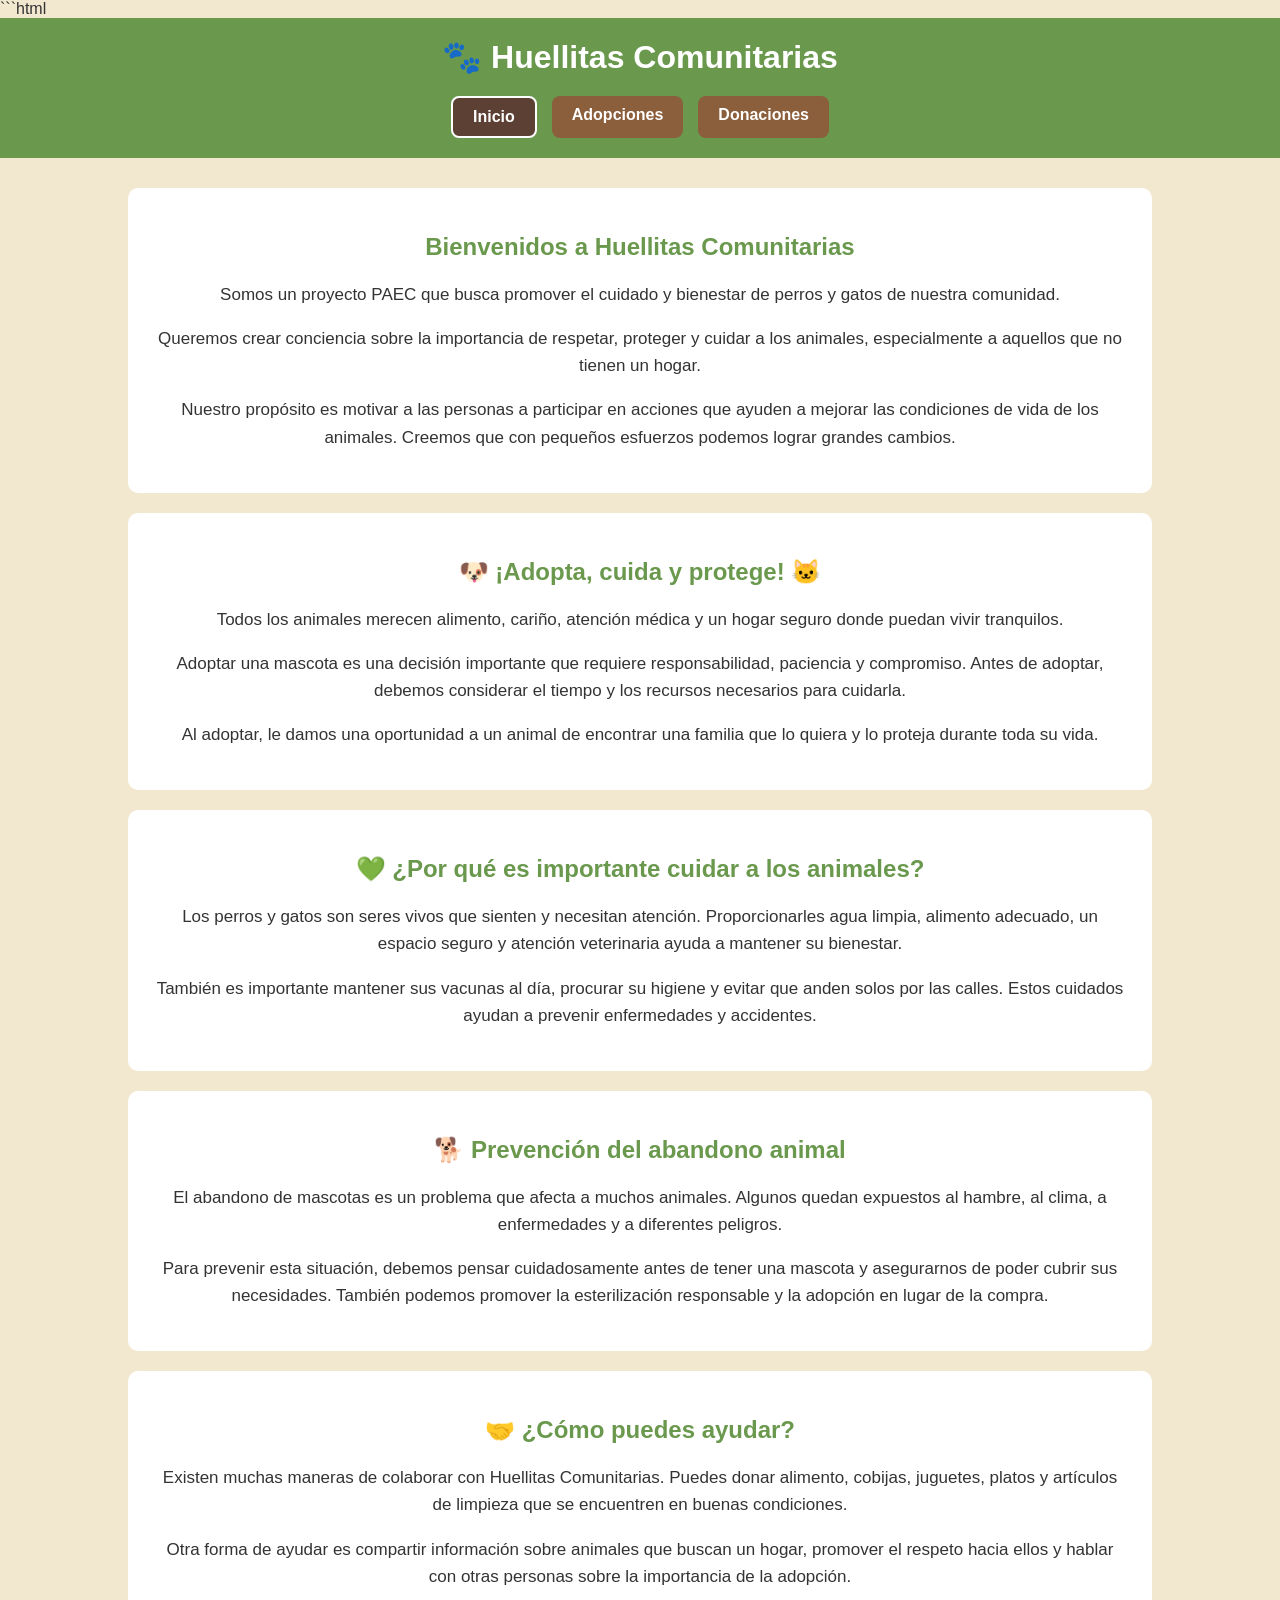
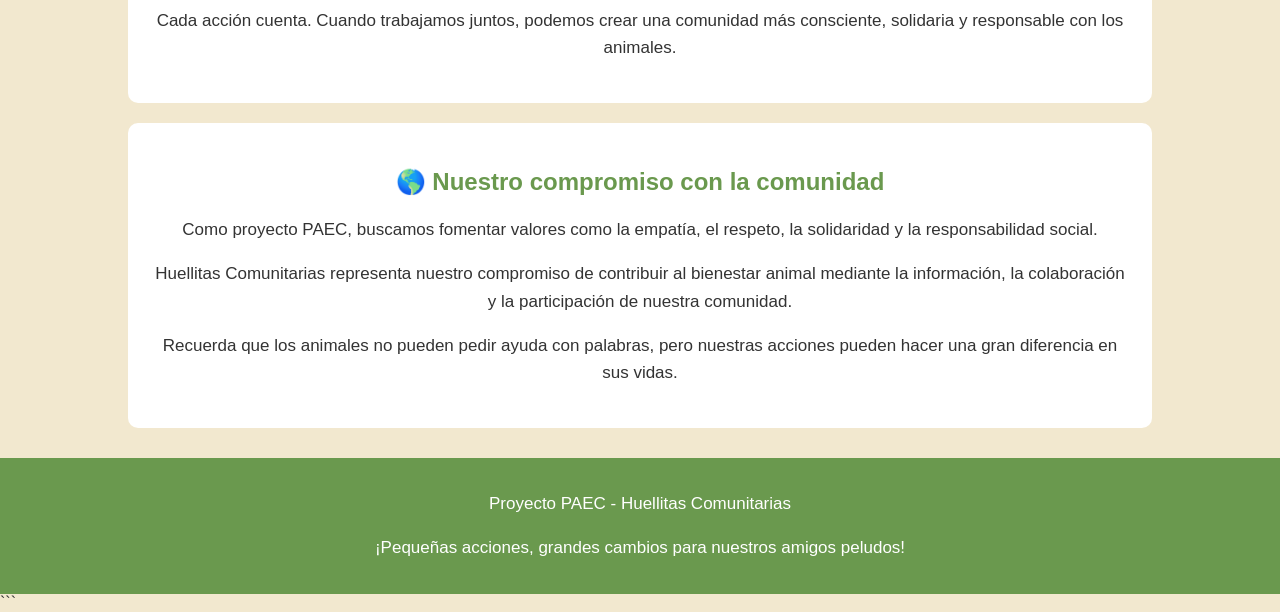
<file: index.html>
```html
<!DOCTYPE html>
<html lang="es">

<head>
    <meta charset="UTF-8">
    <title>Huellitas Comunitarias</title>
    <link rel="stylesheet" href="estilo.css">
</head>

<body>

    <header>
        <h1>🐾 Huellitas Comunitarias</h1>

        <nav>
            <a href="index.html" class="activo">Inicio</a>
            <a href="adopciones.html">Adopciones</a>
            <a href="donaciones.html">Donaciones</a>
        </nav>
    </header>

    <main>

        <section>
            <h2>Bienvenidos a Huellitas Comunitarias</h2>

            <p>
                Somos un proyecto PAEC que busca promover
                el cuidado y bienestar de perros y gatos
                de nuestra comunidad.
            </p>

            <p>
                Queremos crear conciencia sobre la importancia
                de respetar, proteger y cuidar a los animales,
                especialmente a aquellos que no tienen un hogar.
            </p>

            <p>
                Nuestro propósito es motivar a las personas a
                participar en acciones que ayuden a mejorar
                las condiciones de vida de los animales.
                Creemos que con pequeños esfuerzos podemos
                lograr grandes cambios.
            </p>
        </section>

        <section>
            <h2>🐶 ¡Adopta, cuida y protege! 🐱</h2>

            <p>
                Todos los animales merecen alimento, cariño,
                atención médica y un hogar seguro donde
                puedan vivir tranquilos.
            </p>

            <p>
                Adoptar una mascota es una decisión importante
                que requiere responsabilidad, paciencia y
                compromiso. Antes de adoptar, debemos considerar
                el tiempo y los recursos necesarios para cuidarla.
            </p>

            <p>
                Al adoptar, le damos una oportunidad a un animal
                de encontrar una familia que lo quiera y lo
                proteja durante toda su vida.
            </p>
        </section>

        <section>
            <h2>💚 ¿Por qué es importante cuidar a los animales?</h2>

            <p>
                Los perros y gatos son seres vivos que sienten
                y necesitan atención. Proporcionarles agua limpia,
                alimento adecuado, un espacio seguro y atención
                veterinaria ayuda a mantener su bienestar.
            </p>

            <p>
                También es importante mantener sus vacunas al día,
                procurar su higiene y evitar que anden solos por
                las calles. Estos cuidados ayudan a prevenir
                enfermedades y accidentes.
            </p>
        </section>

        <section>
            <h2>🐕 Prevención del abandono animal</h2>

            <p>
                El abandono de mascotas es un problema que afecta
                a muchos animales. Algunos quedan expuestos al hambre,
                al clima, a enfermedades y a diferentes peligros.
            </p>

            <p>
                Para prevenir esta situación, debemos pensar
                cuidadosamente antes de tener una mascota y
                asegurarnos de poder cubrir sus necesidades.
                También podemos promover la esterilización
                responsable y la adopción en lugar de la compra.
            </p>
        </section>

        <section>
            <h2>🤝 ¿Cómo puedes ayudar?</h2>

            <p>
                Existen muchas maneras de colaborar con
                Huellitas Comunitarias. Puedes donar alimento,
                cobijas, juguetes, platos y artículos de limpieza
                que se encuentren en buenas condiciones.
            </p>

            <p>
                Otra forma de ayudar es compartir información
                sobre animales que buscan un hogar, promover
                el respeto hacia ellos y hablar con otras
                personas sobre la importancia de la adopción.
            </p>

            <p>
                Cada acción cuenta. Cuando trabajamos juntos,
                podemos crear una comunidad más consciente,
                solidaria y responsable con los animales.
            </p>
        </section>

        <section>
            <h2>🌎 Nuestro compromiso con la comunidad</h2>

            <p>
                Como proyecto PAEC, buscamos fomentar valores
                como la empatía, el respeto, la solidaridad
                y la responsabilidad social.
            </p>

            <p>
                Huellitas Comunitarias representa nuestro
                compromiso de contribuir al bienestar animal
                mediante la información, la colaboración
                y la participación de nuestra comunidad.
            </p>

            <p>
                Recuerda que los animales no pueden pedir ayuda
                con palabras, pero nuestras acciones pueden
                hacer una gran diferencia en sus vidas.
            </p>
        </section>

    </main>

    <footer>
        <p>Proyecto PAEC - Huellitas Comunitarias</p>
        <p>¡Pequeñas acciones, grandes cambios para nuestros amigos peludos!</p>
    </footer>

</body>

</html>
```
</file>
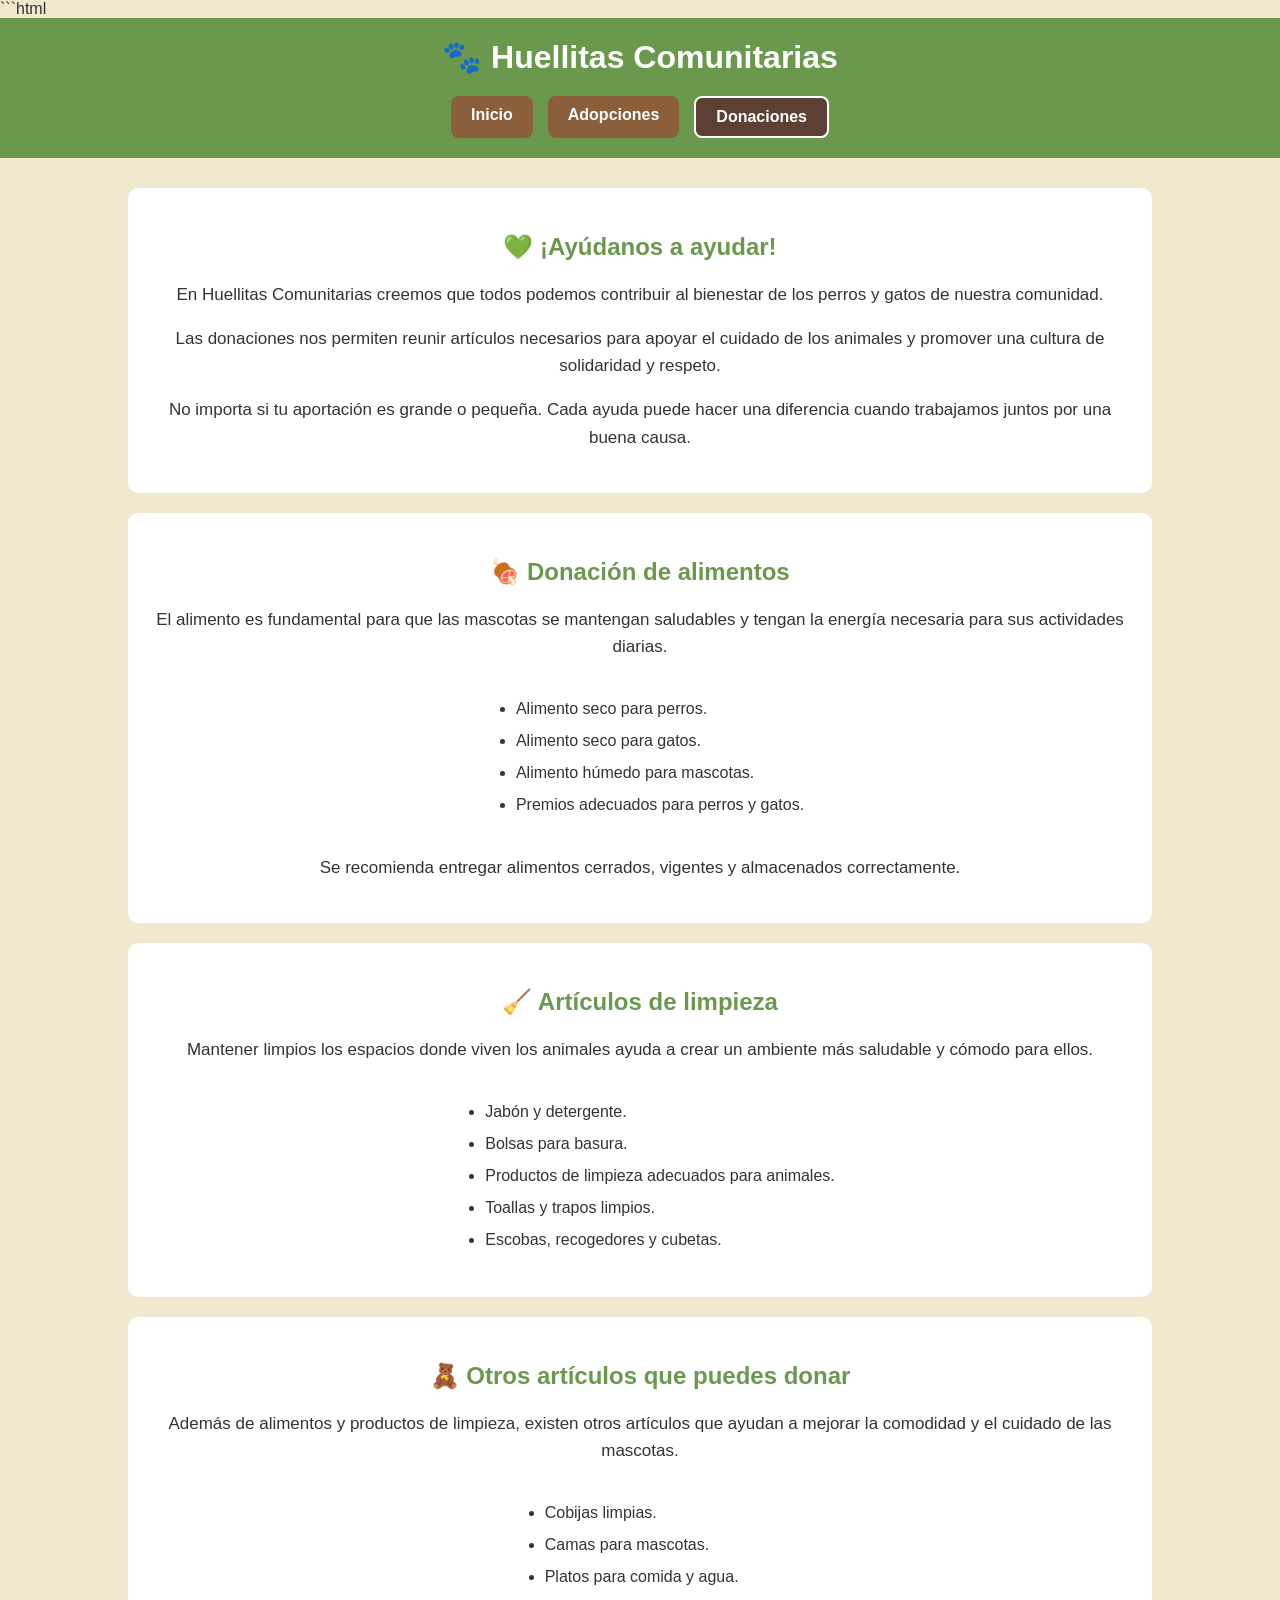
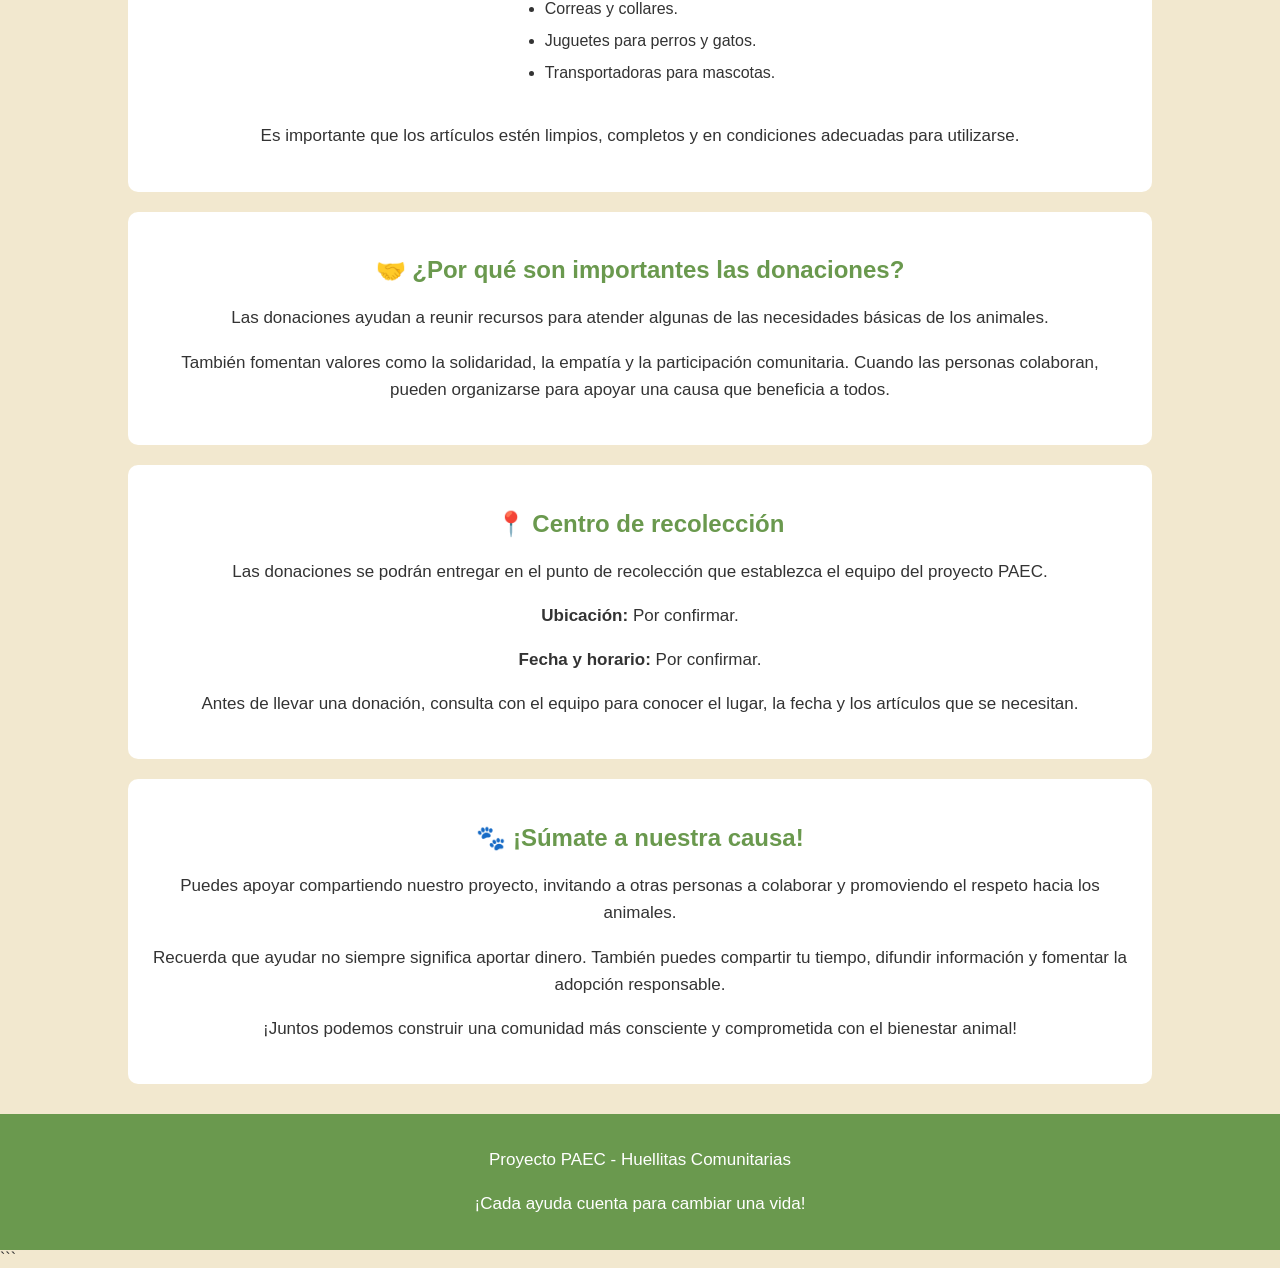
<file: donaciones.html>
```html
<!DOCTYPE html>
<html lang="es">

<head>
    <meta charset="UTF-8">
    <title>Donaciones - Huellitas Comunitarias</title>
    <link rel="stylesheet" href="estilo.css">
</head>

<body>

    <header>
        <h1>🐾 Huellitas Comunitarias</h1>

        <nav>
            <a href="index.html">Inicio</a>
            <a href="adopciones.html">Adopciones</a>
            <a href="donaciones.html" class="activo">Donaciones</a>
        </nav>
    </header>

    <main>

        <section>
            <h2>💚 ¡Ayúdanos a ayudar!</h2>

            <p>
                En Huellitas Comunitarias creemos que todos podemos
                contribuir al bienestar de los perros y gatos
                de nuestra comunidad.
            </p>

            <p>
                Las donaciones nos permiten reunir artículos
                necesarios para apoyar el cuidado de los animales
                y promover una cultura de solidaridad y respeto.
            </p>

            <p>
                No importa si tu aportación es grande o pequeña.
                Cada ayuda puede hacer una diferencia cuando
                trabajamos juntos por una buena causa.
            </p>
        </section>

        <section>
            <h2>🍖 Donación de alimentos</h2>

            <p>
                El alimento es fundamental para que las mascotas
                se mantengan saludables y tengan la energía
                necesaria para sus actividades diarias.
            </p>

            <ul>
                <li>Alimento seco para perros.</li>
                <li>Alimento seco para gatos.</li>
                <li>Alimento húmedo para mascotas.</li>
                <li>Premios adecuados para perros y gatos.</li>
            </ul>

            <p>
                Se recomienda entregar alimentos cerrados,
                vigentes y almacenados correctamente.
            </p>
        </section>

        <section>
            <h2>🧹 Artículos de limpieza</h2>

            <p>
                Mantener limpios los espacios donde viven
                los animales ayuda a crear un ambiente más
                saludable y cómodo para ellos.
            </p>

            <ul>
                <li>Jabón y detergente.</li>
                <li>Bolsas para basura.</li>
                <li>Productos de limpieza adecuados para animales.</li>
                <li>Toallas y trapos limpios.</li>
                <li>Escobas, recogedores y cubetas.</li>
            </ul>
        </section>

        <section>
            <h2>🧸 Otros artículos que puedes donar</h2>

            <p>
                Además de alimentos y productos de limpieza,
                existen otros artículos que ayudan a mejorar
                la comodidad y el cuidado de las mascotas.
            </p>

            <ul>
                <li>Cobijas limpias.</li>
                <li>Camas para mascotas.</li>
                <li>Platos para comida y agua.</li>
                <li>Correas y collares.</li>
                <li>Juguetes para perros y gatos.</li>
                <li>Transportadoras para mascotas.</li>
            </ul>

            <p>
                Es importante que los artículos estén limpios,
                completos y en condiciones adecuadas para utilizarse.
            </p>
        </section>

        <section>
            <h2>🤝 ¿Por qué son importantes las donaciones?</h2>

            <p>
                Las donaciones ayudan a reunir recursos para
                atender algunas de las necesidades básicas
                de los animales.
            </p>

            <p>
                También fomentan valores como la solidaridad,
                la empatía y la participación comunitaria.
                Cuando las personas colaboran, pueden organizarse
                para apoyar una causa que beneficia a todos.
            </p>
        </section>

        <section>
            <h2>📍 Centro de recolección</h2>

            <p>
                Las donaciones se podrán entregar en el punto
                de recolección que establezca el equipo
                del proyecto PAEC.
            </p>

            <p>
                <strong>Ubicación:</strong> Por confirmar.
            </p>

            <p>
                <strong>Fecha y horario:</strong> Por confirmar.
            </p>

            <p>
                Antes de llevar una donación, consulta con el
                equipo para conocer el lugar, la fecha y los
                artículos que se necesitan.
            </p>
        </section>

        <section>
            <h2>🐾 ¡Súmate a nuestra causa!</h2>

            <p>
                Puedes apoyar compartiendo nuestro proyecto,
                invitando a otras personas a colaborar y
                promoviendo el respeto hacia los animales.
            </p>

            <p>
                Recuerda que ayudar no siempre significa
                aportar dinero. También puedes compartir
                tu tiempo, difundir información y fomentar
                la adopción responsable.
            </p>

            <p>
                ¡Juntos podemos construir una comunidad
                más consciente y comprometida con el bienestar animal!
            </p>
        </section>

    </main>

    <footer>
        <p>Proyecto PAEC - Huellitas Comunitarias</p>
        <p>¡Cada ayuda cuenta para cambiar una vida!</p>
    </footer>

</body>

</html>
```
</file>
<file: estilo.css>
/* DISEÑO GENERAL */

body {
    margin: 0;
    font-family: Arial, sans-serif;
    background-color: #F2E8CF;
    color: #333333;
}

/* ENCABEZADO */

header {
    background-color: #6A994E;
    color: white;
    text-align: center;
    padding: 20px;
}

header h1 {
    margin: 0 0 20px 0;
}

/* BOTONES DE NAVEGACION */

nav {
    display: flex;
    justify-content: center;
    gap: 15px;
    flex-wrap: wrap;
}

nav a {
    text-decoration: none;
    color: white;
    background-color: #8B5E3C;
    padding: 10px 20px;
    border-radius: 8px;
    font-weight: bold;
}

nav a:hover {
    background-color: #5C4033;
}

/* CONTENIDO PRINCIPAL */

main {
    width: 80%;
    margin: 30px auto;
}

/* SECCIONES Y TARJETAS */

section {
    background-color: white;
    padding: 25px;
    margin-bottom: 20px;
    border-radius: 10px;
    text-align: center;
}

/* TITULOS */

h2 {
    color: #6A994E;
}

/* TEXTO */

p {
    font-size: 17px;
    line-height: 1.6;
}

/* LISTAS */

ul {
    display: inline-block;
    text-align: left;
    line-height: 2;
}

/* IMAGENES */

img {
    width: 250px;
    height: 200px;
    object-fit: cover;
    border-radius: 10px;
}

/* PIE DE PAGINA */

footer {
    background-color: #6A994E;
    color: white;
    text-align: center;
    padding: 15px;
}
/* BOTON DE LA PAGINA ACTUAL */

nav a.activo {
    background-color: #5C4033;
    border: 2px solid white;
}
</file>
